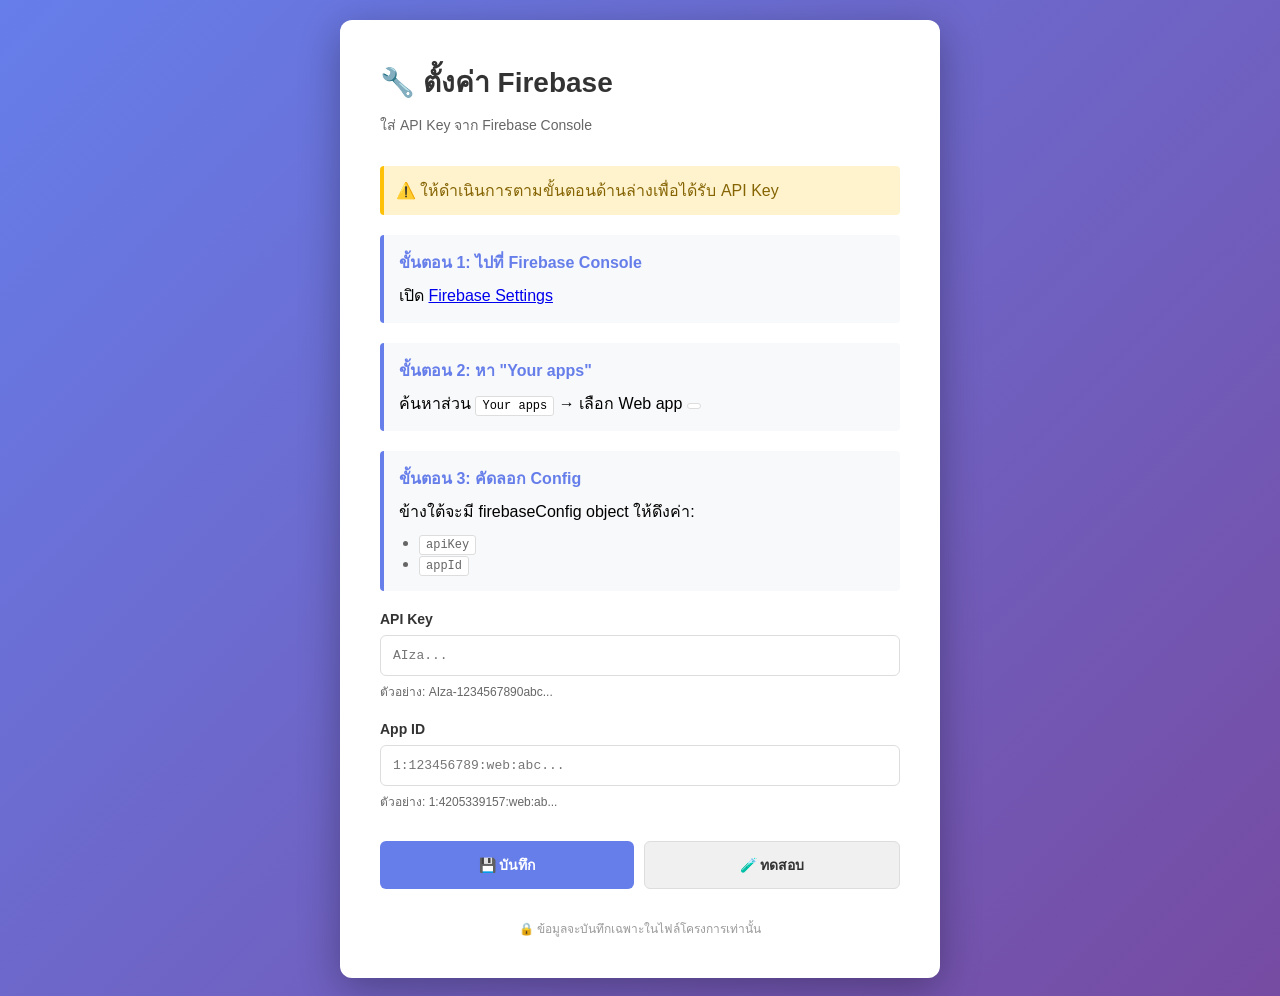
<file: firebase-setup.html>
<!DOCTYPE html>
<html lang="th">
<head>
  <meta charset="UTF-8" />
  <meta name="viewport" content="width=device-width, initial-scale=1.0" />
  <title>Firebase Setup - TBR System</title>
  <style>
    * { margin: 0; padding: 0; box-sizing: border-box; }
    body {
      font-family: 'Noto Sans Thai', sans-serif;
      background: linear-gradient(135deg, #667eea 0%, #764ba2 100%);
      min-height: 100vh;
      display: flex;
      align-items: center;
      justify-content: center;
      padding: 20px;
    }
    .container {
      background: white;
      border-radius: 12px;
      box-shadow: 0 10px 40px rgba(0, 0, 0, 0.3);
      max-width: 600px;
      width: 100%;
      padding: 40px;
    }
    h1 {
      color: #333;
      margin-bottom: 10px;
      font-size: 28px;
    }
    .subtitle {
      color: #666;
      margin-bottom: 30px;
      font-size: 14px;
    }
    .step {
      background: #f8f9fa;
      border-left: 4px solid #667eea;
      padding: 15px;
      margin-bottom: 20px;
      border-radius: 4px;
    }
    .step strong {
      display: block;
      color: #667eea;
      margin-bottom: 8px;
    }
    .step code {
      display: inline-block;
      background: #fff;
      border: 1px solid #ddd;
      padding: 2px 6px;
      border-radius: 3px;
      font-family: 'JetBrains Mono', monospace;
      font-size: 12px;
    }
    .form-group {
      margin-bottom: 20px;
    }
    label {
      display: block;
      color: #333;
      font-weight: 600;
      margin-bottom: 8px;
      font-size: 14px;
    }
    input {
      width: 100%;
      padding: 12px;
      border: 1px solid #ddd;
      border-radius: 6px;
      font-family: 'JetBrains Mono', monospace;
      font-size: 13px;
    }
    input:focus {
      outline: none;
      border-color: #667eea;
      box-shadow: 0 0 0 3px rgba(102, 126, 234, 0.1);
    }
    .help {
      font-size: 12px;
      color: #666;
      margin-top: 6px;
    }
    .button-group {
      display: flex;
      gap: 10px;
      margin-top: 30px;
    }
    button {
      flex: 1;
      padding: 12px;
      border: none;
      border-radius: 6px;
      font-size: 14px;
      font-weight: 600;
      cursor: pointer;
      transition: all 0.2s;
    }
    .btn-save {
      background: #667eea;
      color: white;
    }
    .btn-save:hover {
      background: #5568d3;
      box-shadow: 0 4px 12px rgba(102, 126, 234, 0.4);
    }
    .btn-test {
      background: #f0f0f0;
      color: #333;
      border: 1px solid #ddd;
    }
    .btn-test:hover {
      background: #e0e0e0;
    }
    .status {
      margin-top: 20px;
      padding: 12px;
      border-radius: 6px;
      display: none;
    }
    .status.success {
      background: #d4edda;
      color: #155724;
      display: block;
    }
    .status.error {
      background: #f8d7da;
      color: #721c24;
      display: block;
    }
    .warning {
      background: #fff3cd;
      color: #856404;
      border-left: 4px solid #ffc107;
      padding: 12px;
      margin-bottom: 20px;
      border-radius: 4px;
    }
  </style>
</head>
<body>
  <div class="container">
    <h1>🔧 ตั้งค่า Firebase</h1>
    <p class="subtitle">ใส่ API Key จาก Firebase Console</p>

    <div class="warning">
      ⚠️ ให้ดำเนินการตามขั้นตอนด้านล่างเพื่อได้รับ API Key
    </div>

    <div class="step">
      <strong>ขั้นตอน 1: ไปที่ Firebase Console</strong>
      เปิด <a href="https://console.firebase.google.com/u/0/project/tbr-store/settings/general" target="_blank">Firebase Settings</a>
    </div>

    <div class="step">
      <strong>ขั้นตอน 2: หา "Your apps"</strong>
      ค้นหาส่วน <code>Your apps</code> → เลือก Web app <code></></code>
    </div>

    <div class="step">
      <strong>ขั้นตอน 3: คัดลอก Config</strong>
      ข้างใต้จะมี firebaseConfig object ให้ดึงค่า:
      <ul style="margin: 10px 0 0 20px; list-style: disc; color: #666;">
        <li><code>apiKey</code></li>
        <li><code>appId</code></li>
      </ul>
    </div>

    <form id="configForm">
      <div class="form-group">
        <label>API Key</label>
        <input type="text" id="apiKey" placeholder="AIza..." required />
        <div class="help">ตัวอย่าง: AIza-1234567890abc...</div>
      </div>

      <div class="form-group">
        <label>App ID</label>
        <input type="text" id="appId" placeholder="1:123456789:web:abc..." required />
        <div class="help">ตัวอย่าง: 1:4205339157:web:ab...</div>
      </div>

      <div class="button-group">
        <button type="submit" class="btn-save">💾 บันทึก</button>
        <button type="button" class="btn-test" onclick="testFirebase()">🧪 ทดสอบ</button>
      </div>

      <div id="status" class="status"></div>
    </form>

    <p style="margin-top: 30px; text-align: center; color: #999; font-size: 12px;">
      🔒 ข้อมูลจะบันทึกเฉพาะในไฟล์โครงการเท่านั้น
    </p>
  </div>

  <script>
    // โหลดค่าที่บันทึกไว้
    window.addEventListener('load', () => {
      const saved = localStorage.getItem('firebase-config');
      if (saved) {
        const config = JSON.parse(saved);
        document.getElementById('apiKey').value = config.apiKey || '';
        document.getElementById('appId').value = config.appId || '';
      }
    });

    // บันทึก Config
    document.getElementById('configForm').addEventListener('submit', async (e) => {
      e.preventDefault();

      const config = {
        apiKey: document.getElementById('apiKey').value,
        appId: document.getElementById('appId').value,
        authDomain: 'tbr-store.firebaseapp.com',
        projectId: 'tbr-store',
        storageBucket: 'tbr-store.appspot.com',
        messagingSenderId: '4205339157'
      };

      localStorage.setItem('firebase-config', JSON.stringify(config));

      // อัปเดต firebaseService.js
      const configScript = `const firebaseConfig = ${JSON.stringify(config, null, 2)};`;
      
      showStatus('✅ บันทึก API Key สำเร็จ!', 'success');
      
      setTimeout(() => {
        showStatus('📝 ต่อไปให้อัปเดตไฟล์ firebaseService.js ให้รู้', 'success');
        
        // Copy ไฟล์อัปเดต
        updateFirebaseServiceFile(config);
      }, 1000);
    });

    // อัปเดต firebaseService.js
    async function updateFirebaseServiceFile(config) {
      try {
        // ส่งไป backend เพื่ออัปเดตไฟล์
        // หรือแสดง config ที่ต้องอัปเดต
        const code = `
// ✅ อัปเดตค่าใน firebaseService.js:
const firebaseConfig = {
  apiKey: "${config.apiKey}",
  authDomain: "${config.authDomain}",
  projectId: "${config.projectId}",
  storageBucket: "${config.storageBucket}",
  messagingSenderId: "${config.messagingSenderId}",
  appId: "${config.appId}"
};
        `;

        console.log(code);
        showStatus('✅ สามารถไปยังแดชบอร์ดได้แล้ว!', 'success');
        
        // เปลี่ยนไปที่แดชบอร์ด
        setTimeout(() => {
          window.location.href = 'index.html';
        }, 2000);
      } catch (err) {
        showStatus('❌ มีข้อผิดพลาด: ' + err.message, 'error');
      }
    }

    // ทดสอบ Firebase Config
    async function testFirebase() {
      const config = {
        apiKey: document.getElementById('apiKey').value,
        appId: document.getElementById('appId').value,
        authDomain: 'tbr-store.firebaseapp.com',
        projectId: 'tbr-store',
        storageBucket: 'tbr-store.appspot.com',
        messagingSenderId: '4205339157'
      };

      if (!config.apiKey || !config.appId) {
        showStatus('❌ กรุณาใส่ API Key และ App ID ก่อน', 'error');
        return;
      }

      showStatus('🔄 กำลังทดสอบ...', 'success');

      try {
        // สร้าง Firebase instance เพื่อทดสอบ
        const response = await fetch(
          `https://identitytoolkit.googleapis.com/v1/accounts:signUp?key=${config.apiKey}`,
          {
            method: 'POST',
            body: JSON.stringify({ returnSecureToken: true })
          }
        );

        if (response.status === 400) {
          showStatus('✅ API Key ถูกต้อง!', 'success');
        } else {
          showStatus('⚠️ API Key อาจมีปัญหา ลองใหม่สิ', 'error');
        }
      } catch (err) {
        showStatus('❌ ไม่สามารถเชื่อมต่อ: ' + err.message, 'error');
      }
    }

    // แสดง Status
    function showStatus(msg, type) {
      const status = document.getElementById('status');
      status.textContent = msg;
      status.className = 'status ' + type;
    }
  </script>
</body>
</html>
</file>
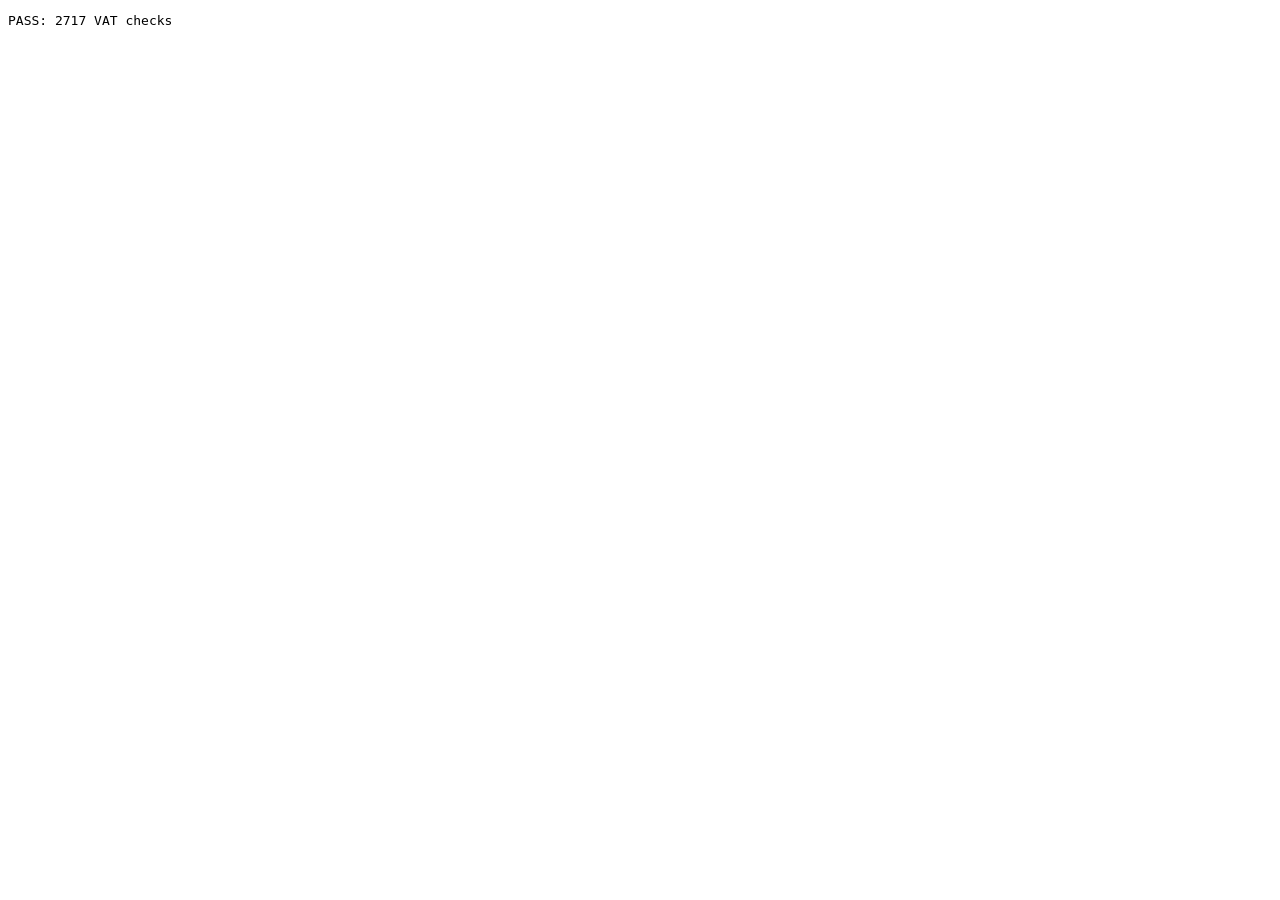
<file: tests/vat-calculation.html>
<!doctype html>
<html lang="en">
<head>
  <meta charset="utf-8">
  <title>VAT calculation regression tests</title>
  <link rel="stylesheet" href="../css/print.css?v=47">
</head>
<body>
  <pre id="result">Running...</pre>
  <script src="../js/utils.js"></script>
  <script>
    var S = { shop: { name: 'Test Shop', addr: '', phone: '', tax: '', note: '' }, invoices: [] };
  </script>
  <script src="../js/docs.js"></script>
  <script>
    const assertMoney = (actual, expected, label) => {
      if (Math.abs(actual - expected) > 0.001) {
        throw new Error(`${label}: expected ${expected}, received ${actual}`);
      }
    };

    try {
      const cases = [
        { subtotal: 10600, discount: 0, vat: true, base: 10600, tax: 742, grand: 11342 },
        { subtotal: 5000, discount: 500, vat: true, base: 4500, tax: 315, grand: 4815 },
        { subtotal: 2790, discount: 0, vat: true, base: 2790, tax: 195.30, grand: 2985.30 },
        { subtotal: 10.01, discount: 0, vat: false, base: 10.01, tax: 0, grand: 10.01 },
        { subtotal: 12.34, discount: 1.11, vat: true, base: 11.23, tax: 0.79, grand: 12.02 },
      ];

      for (const testCase of cases) {
        const result = calculateRoundedVatTotals(
          testCase.subtotal - testCase.discount,
          testCase.vat
        );
        assertMoney(result.base, testCase.base, 'amount before VAT');
        assertMoney(result.vat, testCase.tax, 'VAT amount');
        assertMoney(result.grand, testCase.grand, 'grand total');
        assertMoney(result.base + result.vat, result.grand, 'breakdown invariant');
      }

      for (let baseSatang = 0; baseSatang <= 100000; baseSatang += 37) {
        const result = calculateRoundedVatTotals(baseSatang / 100, true);
        const expectedGrandSatang = baseSatang + Math.floor((baseSatang * 7 + 50) / 100);
        assertMoney(result.grand, expectedGrandSatang / 100, 'generic VAT total');
        assertMoney(result.base + result.vat, result.grand, 'generic breakdown invariant');
      }

      const included = calculateIncludedVatTotals(107.01);
      assertMoney(included.vat, 7, 'inclusive VAT extraction');
      assertMoney(included.base + included.vat, included.grand, 'inclusive VAT invariant');

      const tinyVatInvoice = { sub: 0.01, disc: 0, vat: 0, vatEnabled: true, grand: 0.01 };
      if (!invoiceHasVat(tinyVatInvoice)) throw new Error('VAT-enabled state was lost at zero satang');
      assertMoney(invoiceVatTotals(tinyVatInvoice).grand, 0.01, 'tiny VAT total');

      const subtotal = calculateInvoiceSubtotal([
        { qty: 0.1, price: 0.2 },
        { qty: 0.2, price: 0.1 },
        { qty: 1.005, price: 1 },
      ]);
      assertMoney(subtotal, 1.05, 'decimal subtotal');

      const vatInvoice = {
        no: 'TEST-VAT', ts: Date.now(), sub: 5000, disc: 500, vat: 315, grand: 4815,
        items: [], cust: 'Test Customer', status: 'issued', documentType: 'invoice',
      };
      const receiptHtml = buildInvoiceHTML(vatInvoice);
      if (!receiptHtml.includes(documentMoney(4500))
          || !receiptHtml.includes(documentMoney(315))
          || !receiptHtml.includes(documentMoney(4815))) {
        throw new Error('VAT receipt does not show the expected breakdown');
      }

      const includedVatInvoice = { ...vatInvoice, no: 'TEST-INCLUDED', vat: 0, grand: 4500 };
      const taxInvoiceHtml = buildTaxInvoiceHTML(includedVatInvoice, {
        name: 'Test Customer', address: 'Test Address', taxId: '0000000000000', branch: 'Head Office',
      });
      const includedBreakdown = calculateIncludedVatTotals(4500);
      if (!taxInvoiceHtml.includes(documentMoney(includedBreakdown.base))
          || !taxInvoiceHtml.includes(documentMoney(includedBreakdown.vat))
          || !taxInvoiceHtml.includes(documentMoney(4500))) {
        throw new Error('Included-VAT tax invoice does not preserve the amount due');
      }

      const quoteHtml = buildQuoteHTML({ ...vatInvoice, no: 'TEST-QUOTE' });
      for (const [label, documentHtml] of [
        ['receipt', receiptHtml],
        ['tax invoice', taxInvoiceHtml],
        ['quotation', quoteHtml],
      ]) {
        const documentStage = document.createElement('div');
        documentStage.innerHTML = documentHtml;
        document.body.appendChild(documentStage);
        const shopHeadingStyle = getComputedStyle(documentStage.querySelector('.doc-sn'));
        const documentHeadingStyle = getComputedStyle(documentStage.querySelector('.doc-tt'));
        const referenceStyle = getComputedStyle(documentStage.querySelector('.doc-ref'));
        const infoLabelStyle = getComputedStyle(documentStage.querySelector('.doc-box .lbl'));
        const tableHeadingStyle = getComputedStyle(documentStage.querySelector('.dt th'));
        if (!shopHeadingStyle.fontFamily.includes('Noto Sans Thai')
            || shopHeadingStyle.fontStyle !== 'normal'
            || shopHeadingStyle.fontWeight !== '700'
            || !documentHeadingStyle.fontFamily.includes('Noto Sans Thai')
            || !referenceStyle.fontFamily.includes('Noto Sans Thai')
            || !infoLabelStyle.fontFamily.includes('Noto Sans Thai')
            || !tableHeadingStyle.fontFamily.includes('Noto Sans Thai')) {
          throw new Error(`${label} labels are not using the PDF-safe Thai font`);
        }
        documentStage.remove();
      }

      const output = document.getElementById('result');
      output.dataset.status = 'passed';
      output.textContent = `PASS: ${cases.length + 2712} VAT checks`;
    } catch (error) {
      const output = document.getElementById('result');
      output.dataset.status = 'failed';
      output.textContent = `FAIL: ${error.message}`;
      throw error;
    }
  </script>
</body>
</html>
</file>
<file: css/print.css>
/* ============================================================
   PRINT.CSS — Document styles (ใบเสร็จ / QT / PO)
               + @media print rules
   TBR Service Center System
   ============================================================ */

/* ── Print zone (hidden in browser, shown on print) ── */
#pz { display: none; }

/* ══════════════════════════════════════
   DOCUMENT WRAPPER
══════════════════════════════════════ */
.doc {
  background: #fff;
  color: #1a1a1a;
  font-family: "Noto Sans Thai", sans-serif;
  font-size: 12px;
}

/* ── Document header (dark bg) ── */
.doc-hd {
  background: #15171b;
  padding: 15px 20px;
  display: flex;
  justify-content: space-between;
  align-items: flex-start;
}

/* Logo area */
.doc-logo  { display: flex; align-items: center; gap: 11px; }

.doc-lb {
  width: 54px;
  height: 54px;
  background: #fff;
  border-radius: 8px;
  display: grid;
  place-items: center;
  flex-shrink: 0;
}

.doc-tbr {
  font-family: "Saira Condensed", sans-serif;
  font-style: italic;
  font-weight: 900;
  font-size: 1.4rem;
  color: #15171b;
  line-height: 1;
}
.doc-tbr span  { color: #E4121F; }

.doc-bull {
  font-size: .48rem;
  color: #15171b;
  font-weight: 700;
  letter-spacing: 1px;
  text-align: center;
  display: block;
}

/* Shop info */
.doc-si  { color: #fff; }

.doc-sn {
  font-family: "Noto Sans Thai", sans-serif;
  font-style: normal;
  font-weight: 700;
  font-size: 1.05rem;
  letter-spacing: 0;
}
.doc-sn span { color: #EEA61C; }

.doc-ss {
  font-size: .65rem;
  color: #9aa0aa;
  margin-top: 2px;
  line-height: 1.5;
}

/* Document type label (top-right) */
.doc-ta { text-align: right; color: #fff; }

.doc-tt {
  font-family: "Noto Sans Thai", sans-serif;
  font-weight: 700;
  text-transform: uppercase;
  font-size: 1.15rem;
  letter-spacing: 0;
  color: #EEA61C;
}

.doc-te {
  font-size: .62rem;
  color: #9aa0aa;
  margin-top: 2px;
}

/* ── Color stripe below header ── */
.doc-stripe {
  height: 4px;
  background: repeating-linear-gradient(
    90deg,
    #EEA61C 0 16px,
    #15171b 16px 22px
  );
}

/* ── Document body ── */
.doc-bd { padding: 15px 20px; }

/* Reference row */
.doc-ref {
  display: flex;
  justify-content: flex-end;
  gap: 18px;
  margin-bottom: 10px;
  font-size: .7rem;
  font-family: "Noto Sans Thai", sans-serif;
  color: #666;
}
.doc-ref b { color: #1a1a1a; }

/* Customer / vehicle info boxes */
.doc-2col {
  display: grid;
  grid-template-columns: 1fr auto;
  gap: 14px;
  margin-bottom: 12px;
}

.doc-box {
  background: #f7f7f7;
  border: 1px solid #e5e5e5;
  border-radius: 7px;
  padding: 9px 12px;
  min-width: 180px;
}

.doc-box .lbl {
  font-size: .6rem;
  color: #888;
  text-transform: uppercase;
  letter-spacing: 0;
  font-family: "Noto Sans Thai", sans-serif;
  margin-bottom: 4px;
}

.doc-box .nm {
  font-weight: 700;
  font-size: .9rem;
  color: #1a1a1a;
  margin-bottom: 1px;
}

.doc-box .sb {
  font-size: .72rem;
  color: #555;
  line-height: 1.5;
}

/* ── Document items table ── */
.dt {
  width: 100%;
  border-collapse: collapse;
  margin-bottom: 11px;
}

.dt thead tr { background: #15171b; }

.dt th {
  font-size: .62rem;
  color: #fff;
  text-transform: uppercase;
  padding: 7px 9px;
  text-align: left;
  font-family: "Noto Sans Thai", sans-serif;
  letter-spacing: 0;
}
.dt th.r { text-align: right; }

.dt tbody tr:nth-child(even) { background: #f9f9f9; }

.dt td {
  font-size: .8rem;
  padding: 7px 9px;
  border-bottom: 1px solid #eee;
  vertical-align: top;
  color: #1a1a1a;
}
.dt td.r { text-align: right; font-family: "JetBrains Mono", monospace; }
.dt td.c { text-align: center; }

/* ── Document summary totals ── */
.doc-sum-box {
  min-width: 220px;
  border: 1px solid #e5e5e5;
  border-radius: 7px;
  overflow: hidden;
}

.dsr {
  display: flex;
  justify-content: space-between;
  padding: 6px 11px;
  font-size: .8rem;
  border-bottom: 1px solid #eee;
}
.dsr:last-child { border-bottom: none; }

/* Grand total row */
.dsr.tot {
  background: #15171b;
  color: #fff;
  border-bottom: none;
}

.dsr.tot .lv {
  font-family: "Saira Condensed", sans-serif;
  font-weight: 900;
  font-size: 1.12rem;
  color: #EEA61C;
}

/* Amount in words */
.doc-words {
  text-align: center;
  font-size: .75rem;
  color: #555;
  padding: 6px;
  border: 1px dashed #ddd;
  border-radius: 5px;
  margin-bottom: 11px;
}

/* ── Signature rows ── */
.doc-sigs {
  display: grid;
  grid-template-columns: 1fr 1fr 1fr;
  gap: 14px;
  margin-top: 14px;
}

.doc-sig .line {
  border-top: 1px solid #ccc;
  padding-top: 5px;
  font-size: .68rem;
  color: #888;
  margin-top: 32px;
  text-align: center;
}

.doc-sig .dt2 {
  font-size: .65rem;
  color: #aaa;
  margin-top: 2px;
  text-align: center;
}

/* ── Document footer ── */
.doc-foot {
  text-align: center;
  font-size: .68rem;
  color: #888;
  padding-top: 8px;
  border-top: 1px dashed #ddd;
  line-height: 1.6;
  margin-top: 10px;
}

/* ── Document action buttons (screen only) ── */
.doc-acts {
  display: flex;
  gap: 9px;
  padding: 11px 16px;
  background: #f5f5f5;
  border-top: 1px solid #e0e0e0;
}

.doc-acts button {
  flex: 1;
  padding: 10px;
  border-radius: 9px;
  font-weight: 700;
  font-size: .86rem;
  display: flex;
  align-items: center;
  justify-content: center;
  gap: 6px;
  transition: background .14s, filter .14s;
  border: none;
  cursor: pointer;
  font-family: "Noto Sans Thai", sans-serif;
}
.doc-acts svg { width: 14px; height: 14px; }

.btn-prt  { background: #15171b; color: #fff;  } .btn-prt:hover  { background: #000;     }
.btn-pdf  { background: #b91c1c; color: #fff;  } .btn-pdf:hover  { background: #991b1b; }
.btn-cdoc { background: #e5e5e5; color: #333;  } .btn-cdoc:hover { background: #ccc;     }
.btn-cvt  { background: #C9850D; color: #fff;  } .btn-cvt:hover  { background: #a86a0a;  }

.pdf-stage {
  position: fixed;
  left: -100000px;
  top: 0;
  width: 186mm;
  background: #fff;
  z-index: -1;
}

.pdf-stage .doc {
  width: 100%;
  print-color-adjust: exact;
  -webkit-print-color-adjust: exact;
}

.doc-print-meta {
  display: none;
}

.pdf-stage .dt tr,
.pdf-stage .doc-summary,
.pdf-stage .doc-sigs,
.pdf-stage .doc-foot {
  break-inside: avoid;
  page-break-inside: avoid;
}

/* ══════════════════════════════════════
   @MEDIA PRINT
══════════════════════════════════════ */
@page {
  size: A4;
  margin: 10mm 12mm;
}

@media print {
  html,
  body {
    width: auto !important;
    height: auto !important;
    margin: 0 !important;
    overflow: visible !important;
    background: #fff !important;
  }

  /* Remove the application UI from print layout entirely. */
  body > :not(#pz) { display: none !important; }

  #pz {
    position: static !important;
    width: auto !important;
    min-height: 0 !important;
    background: #fff;
    display: block !important;
  }

  .doc {
    width: 100%;
    font-size: 11px;
    print-color-adjust: exact;
    -webkit-print-color-adjust: exact;
  }

  .doc-print-meta {
    position: fixed;
    left: 0;
    right: 0;
    bottom: 0;
    display: flex;
    justify-content: space-between;
    padding-top: 1.5mm;
    border-top: .2mm solid #d2d2d2;
    color: #666;
    font: 7pt "Noto Sans Thai", sans-serif;
  }

  .doc-print-page::after {
    content: "Page " counter(page) " / " counter(pages);
  }

  .doc-hd,
  .doc-ref,
  .doc-2col,
  .doc-summary,
  .doc-sum-box,
  .doc-sigs,
  .doc-foot {
    break-inside: avoid;
    page-break-inside: avoid;
  }

  .dt thead {
    display: table-header-group;
  }

  .dt tfoot {
    display: table-footer-group;
  }

  .dt tr,
  .dt td,
  .dt th {
    break-inside: avoid;
    page-break-inside: avoid;
  }

  .dt td,
  .dt th {
    padding-top: 5px;
    padding-bottom: 5px;
  }

  /* Never print action buttons */
  .doc-acts { display: none !important; }
}
</file>
